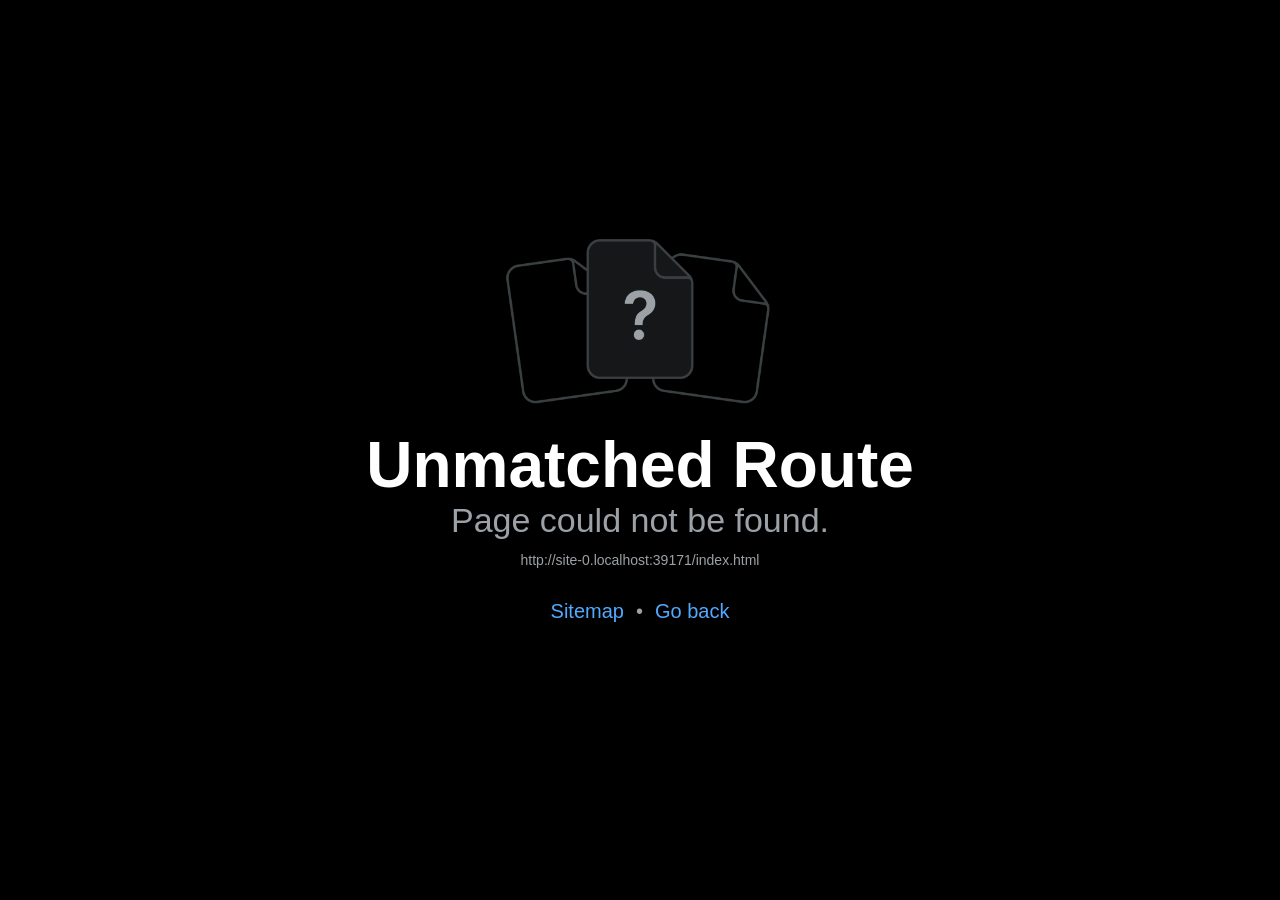
<file: index.html>
<!DOCTYPE html><html  lang="he" dir="rtl"><head><title data-rh="true"></title><meta charSet="utf-8"/><meta name="viewport" content="width=device-width, initial-scale=1, shrink-to-fit=no"/><meta http-equiv="X-UA-Compatible" content="IE=edge"/><title>אִיבַּעְיָא לְהוּ</title><link rel="manifest" href="/manifest.webmanifest"/><link rel="icon" type="image/png" sizes="32x32" href="/icons/favicon-32.png"/><link rel="apple-touch-icon" href="/icons/apple-touch-icon.png"/><meta name="theme-color" content="#FFFFFF" media="(prefers-color-scheme: light)"/><meta name="theme-color" content="#1A1714" media="(prefers-color-scheme: dark)"/><meta name="apple-mobile-web-app-capable" content="yes"/><meta name="mobile-web-app-capable" content="yes"/><meta name="apple-mobile-web-app-title" content="אִיבַּעְיָא לְהוּ"/><style id="expo-reset">#root,body,html{height:100%}body{overflow:hidden}#root{display:flex}</style><style id="react-native-stylesheet">[stylesheet-group="0"]{}
body{margin:0;}
button::-moz-focus-inner,input::-moz-focus-inner{border:0;padding:0;}
html{-ms-text-size-adjust:100%;-webkit-text-size-adjust:100%;-webkit-tap-highlight-color:rgba(0,0,0,0);}
input::-webkit-search-cancel-button,input::-webkit-search-decoration,input::-webkit-search-results-button,input::-webkit-search-results-decoration{display:none;}
[stylesheet-group="1"]{}
.css-11aywtz{-moz-appearance:textfield;-webkit-appearance:none;background-color:rgba(0,0,0,0.00);border-bottom-left-radius:0px;border-bottom-right-radius:0px;border-top-left-radius:0px;border-top-right-radius:0px;border:0 solid black;box-sizing:border-box;font:14px -apple-system,BlinkMacSystemFont,"Segoe UI",Roboto,Helvetica,Arial,sans-serif;margin:0px;padding:0px;resize:none;}
.css-146c3p1{background-color:rgba(0,0,0,0.00);border:0 solid black;box-sizing:border-box;color:rgba(0,0,0,1.00);display:inline;font:14px -apple-system,BlinkMacSystemFont,"Segoe UI",Roboto,Helvetica,Arial,sans-serif;list-style:none;margin:0px;padding:0px;position:relative;text-align:start;text-decoration:none;white-space:pre-wrap;word-wrap:break-word;}
.css-1jxf684{background-color:rgba(0,0,0,0.00);border:0 solid black;box-sizing:border-box;color:inherit;display:inline;font:inherit;list-style:none;margin:0px;padding:0px;position:relative;text-align:inherit;text-decoration:none;white-space:inherit;word-wrap:break-word;}
.css-9pa8cd{bottom:0px;height:100%;left:0px;opacity:0;position:absolute;right:0px;top:0px;width:100%;z-index:-1;}
.css-g5y9jx{align-content:flex-start;align-items:stretch;background-color:rgba(0,0,0,0.00);border:0 solid black;box-sizing:border-box;display:flex;flex-basis:auto;flex-direction:column;flex-shrink:0;list-style:none;margin:0px;min-height:0px;min-width:0px;padding:0px;position:relative;text-decoration:none;z-index:0;}
[stylesheet-group="2"]{}
.r-11mg6pl{border-bottom-color:rgba(255,255,255,1.00);border-left-color:rgba(255,255,255,1.00);border-right-color:rgba(255,255,255,1.00);border-top-color:rgba(255,255,255,1.00);}
.r-13awgt0{flex:1;}
.r-1awa8pu{border-bottom-color:rgba(101,119,134,1.00);border-left-color:rgba(101,119,134,1.00);border-right-color:rgba(101,119,134,1.00);border-top-color:rgba(101,119,134,1.00);}
.r-1bq2mok{margin:3px;}
.r-1d4xg89{border-bottom-color:rgba(170,184,194,1.00);border-left-color:rgba(170,184,194,1.00);border-right-color:rgba(170,184,194,1.00);border-top-color:rgba(170,184,194,1.00);}
.r-1dzdj1l{border-bottom-left-radius:10px;border-bottom-right-radius:10px;border-top-left-radius:10px;border-top-right-radius:10px;}
.r-1f0042m{border-bottom-left-radius:5px;border-bottom-right-radius:5px;border-top-left-radius:5px;border-top-right-radius:5px;}
.r-1j16mh1{border-bottom-left-radius:100%;border-bottom-right-radius:100%;border-top-left-radius:100%;border-top-right-radius:100%;}
.r-1jkafct{border-bottom-left-radius:2px;border-bottom-right-radius:2px;border-top-left-radius:2px;border-top-right-radius:2px;}
.r-1jyn79y{border-bottom-color:rgba(0,150,136,1.00);border-left-color:rgba(0,150,136,1.00);border-right-color:rgba(0,150,136,1.00);border-top-color:rgba(0,150,136,1.00);}
.r-1pcd2l5{padding:20px;}
.r-1phboty{border-bottom-style:solid;border-left-style:solid;border-right-style:solid;border-top-style:solid;}
.r-1q9bdsx{border-bottom-left-radius:12px;border-bottom-right-radius:12px;border-top-left-radius:12px;border-top-right-radius:12px;}
.r-1qsk4np{overflow-x:clip;overflow-y:clip;}
.r-1rvyss1{border-bottom-color:rgba(255,255,255,0.20);border-left-color:rgba(255,255,255,0.20);border-right-color:rgba(255,255,255,0.20);border-top-color:rgba(255,255,255,0.20);}
.r-1sp51qo{padding:10px;}
.r-1udh08x{overflow-x:hidden;overflow-y:hidden;}
.r-1uu6nss{padding:5px;}
.r-1xfd6ze{border-bottom-left-radius:8px;border-bottom-right-radius:8px;border-top-left-radius:8px;border-top-right-radius:8px;}
.r-4a18lf{border-bottom-color:rgba(255,0,0,1.00);border-left-color:rgba(255,0,0,1.00);border-right-color:rgba(255,0,0,1.00);border-top-color:rgba(255,0,0,1.00);}
.r-60ke3l{border-bottom-color:rgba(0,128,0,1.00);border-left-color:rgba(0,128,0,1.00);border-right-color:rgba(0,128,0,1.00);border-top-color:rgba(0,128,0,1.00);}
.r-6t2glc{border-bottom-left-radius:40px;border-bottom-right-radius:40px;border-top-left-radius:40px;border-top-right-radius:40px;}
.r-9x6qib{border-bottom-color:rgba(204,214,221,1.00);border-left-color:rgba(204,214,221,1.00);border-right-color:rgba(204,214,221,1.00);border-top-color:rgba(204,214,221,1.00);}
.r-bztko3{overflow-x:visible;overflow-y:visible;}
.r-crgep1{margin:0px;}
.r-d045u9{border-bottom-width:2px;border-left-width:2px;border-right-width:2px;border-top-width:2px;}
.r-d23pfw{padding:24px;}
.r-edyy15{padding:8px;}
.r-fx7oqy{border-bottom-color:rgba(0,0,255,1.00);border-left-color:rgba(0,0,255,1.00);border-right-color:rgba(0,0,255,1.00);border-top-color:rgba(0,0,255,1.00);}
.r-krxsd3{display:-webkit-box;}
.r-rs99b7{border-bottom-width:1px;border-left-width:1px;border-right-width:1px;border-top-width:1px;}
.r-s88bda{display:contents;}
.r-t60dpp{padding:0px;}
.r-wg31gx{border-bottom-color:rgba(49,53,56,1.00);border-left-color:rgba(49,53,56,1.00);border-right-color:rgba(49,53,56,1.00);border-top-color:rgba(49,53,56,1.00);}
.r-xoduu5{display:inline-flex;}
.r-ywje51{margin:auto;}
.r-z2wwpe{border-bottom-left-radius:4px;border-bottom-right-radius:4px;border-top-left-radius:4px;border-top-right-radius:4px;}
[stylesheet-group="2.1"]{}
.r-11f147o{padding-bottom:8px;padding-top:8px;}
.r-11gswi8{padding-left:3px;padding-right:3px;}
.r-17q4wm6{margin-left:5px;margin-right:5px;}
.r-184id4b{margin-bottom:12px;margin-top:12px;}
.r-1d7mnkm{padding-bottom:15px;padding-top:15px;}
.r-1e084wi{padding-left:0px;padding-right:0px;}
.r-1mmae3n{padding-bottom:12px;padding-top:12px;}
.r-1ntr0p{padding-left:5px;padding-right:5px;}
.r-1rsorjc{padding-left:36px;padding-right:36px;}
.r-1yd117h{padding-bottom:7px;padding-top:7px;}
.r-3o4zer{padding-left:12px;padding-right:12px;}
.r-cxgwc0{padding-left:24px;padding-right:24px;}
.r-f8sm7e{margin-left:auto;margin-right:auto;}
.r-is05cd{padding-left:8px;padding-right:8px;}
.r-jdiy1a{margin-left:11px;margin-right:11px;}
.r-jusfrs{margin-left:12px;margin-right:12px;}
.r-n5f61p{margin-bottom:3px;margin-top:3px;}
.r-n7gxbd{padding-left:4px;padding-right:4px;}
.r-u9wvl5{padding-left:20px;padding-right:20px;}
.r-ugi1tw{padding-left:5%;padding-right:5%;}
.r-w7s2jr{padding-bottom:16px;padding-top:16px;}
.r-ytbthy{padding-bottom:10px;padding-top:10px;}
[stylesheet-group="2.2"]{}
.r-10s2tm5{left:0%;}
.r-16o8guy{right:100%;}
.r-1a11zyx{margin-right:12px;}
.r-1cwvpvk{margin-left:12px;}
.r-1e97lx8{margin-right:3px;}
.r-1euzeng{padding-left:24px;}
.r-1g4tz6n{margin-right:-14.5px;}
.r-1h31txp{padding-right:16px;}
.r-1lhn9r{margin-left:-14.5px;}
.r-1sqnqi2{margin-left:3px;}
.r-1vl2501{padding-right:24px;}
.r-9mo606{margin-right:10px;}
.r-c59us2{left:-3px;}
.r-dqe1q{right:0%;}
.r-qb41rp{margin-right:5px;}
.r-rci37q{left:100%;}
.r-uhung1{margin-left:10px;}
.r-vpmibe{right:-3px;}
.r-w67my2{padding-left:16px;}
.r-wizibn{margin-left:5px;}
[stylesheet-group="3"]{}
.r-105ug2t{pointer-events:auto!important;}
.r-10ptun7{height:16px;}
.r-10v3vxq{transform:scaleX(-1);}
.r-10x49cs{font-size:10px;}
.r-10xqauy{padding-top:env(safe-area-inset-top);}
.r-11j9u27{visibility:hidden;}
.r-11mpjr4{background-color:rgba(223,223,223,1.00);}
.r-11udlyb{background-color:rgba(0,150,136,1.00);}
.r-11v9fek{min-width:180px;}
.r-11yh6sk{overflow-x:hidden;}
.r-12f6czt{top:17px;}
.r-12vffkv>* {pointer-events:auto;}
.r-12vffkv{pointer-events:none!important;}
.r-135wba7{line-height:24px;}
.r-13aq9py{animation-name:r-1iq689l;}
.r-13qz1uu{width:100%;}
.r-13tjlyg{transition-duration:0.1s;}
.r-1472mwg{height:24px;}
.r-14gqq1x{margin-top:4px;}
.r-14lw9ot{background-color:rgba(255,255,255,1.00);}
.r-14sbq61{background-color:rgba(33,150,243,1.00);}
.r-150rngu{-webkit-overflow-scrolling:touch;}
.r-16y2uox{flex-grow:1;}
.r-173mn98{align-self:flex-end;}
.r-173mzie{transform:scaleY(-1);}
.r-1777fci{justify-content:center;}
.r-17bb2tj{animation-duration:0.75s;}
.r-17leim2{background-repeat:repeat;}
.r-17s6mgv{justify-content:flex-end;}
.r-17tb59b{opacity:0.7;}
.r-17tloay{opacity:0.6;}
.r-17u3ijr{background-color:rgba(155,161,166,0.27);}
.r-184en5c{z-index:1;}
.r-18nhz7w{top:-3px;}
.r-18u1ve8{color:rgba(255,255,255,0.40);}
.r-18u37iz{flex-direction:row;}
.r-19oahor{font-size:64px;}
.r-19wmn03{width:20px;}
.r-19z077z{touch-action:none;}
.r-1a2p6p6{-webkit-text-decoration-style:solid;text-decoration-style:solid;}
.r-1abnn5w{animation-play-state:paused;}
.r-1acpoxo{width:36px;}
.r-1aiqnjv{font-family:monospace,monospace;}
.r-1aockid{width:40px;}
.r-1awozwy{align-items:center;}
.r-1ay1djp{animation-duration:1s;}
.r-1b43r93{font-size:14px;}
.r-1c6unfx{forced-color-adjust:none;}
.r-1c85bru{width:270px;}
.r-1cmwbt1{gap:8px;}
.r-1d2f490{left:0px;}
.r-1d5kdc7{flex-direction:column-reverse;}
.r-1ddef8g{-webkit-text-decoration-line:underline;text-decoration-line:underline;}
.r-1dernwh{height:70%;}
.r-1ei5mc7{cursor:inherit;}
.r-1enofrn{font-size:12px;}
.r-1euycsn{flex-direction:row-reverse;}
.r-1ewcgjf{box-shadow:0px 1px 3px rgba(0,0,0,0.5);}
.r-1ff274t{text-align:right;}
.r-1ffj0ar{background-color:rgba(0,0,0,0.40);}
.r-1g80hic{opacity:0.8;}
.r-1ge9hsw{max-width:960px;}
.r-1ghxqbu{font-variant:tabular-nums;}
.r-1h0z5md{justify-content:flex-start;}
.r-1habvwh{align-items:flex-start;}
.r-1i10wst{font-size:18px;}
.r-1i6wzkk{-moz-transition-property:opacity;-webkit-transition-property:opacity;transition-property:opacity;}
.r-1i71y14{gap:14px;}
.r-1ikidpy{letter-spacing:0.5px;}
.r-1iln25a{word-wrap:normal;}
.r-1inkyih{font-size:17px;}
.r-1iusvr4{flex-basis:0px;}
.r-1janqcz{width:16px;}
.r-1jkjb{margin-left:8px;}
.r-1kb76zh{margin-right:8px;}
.r-1kfrs79{font-weight:600;}
.r-1kihuf0{align-self:center;}
.r-1ld3bg{top:-4px;}
.r-1ldzwu0{animation-timing-function:linear;}
.r-1loqt21{cursor:pointer;}
.r-1mlwlqe{flex-basis:auto;}
.r-1mrlafo{background-position:0;}
.r-1muvv40{animation-iteration-count:infinite;}
.r-1niwhzg{background-color:rgba(0,0,0,0.00);}
.r-1nlw0im{bottom:8px;}
.r-1no09lo{margin-top:28px;}
.r-1nxhmzv{margin-bottom:28px;}
.r-1ny4l3l{outline-style:none;}
.r-1ocf4r9{scroll-snap-type:y mandatory;}
.r-1onu96p{border-curve:continuous;}
.r-1oszu61{align-items:stretch;}
.r-1otgn73{touch-action:manipulation;}
.r-1p0dtai{bottom:0px;}
.r-1pi2tsx{height:100%;}
.r-1pm8pkb{font-family:Courier;}
.r-1qd0xha{font-family:-apple-system,BlinkMacSystemFont,"Segoe UI",Roboto,Helvetica,Arial,sans-serif;}
.r-1qulhi1{animation-name:r-1pzkwqh;}
.r-1r4fvd0{color:rgba(82,169,255,1.00);}
.r-1r74h94{left:8px;}
.r-1r8g8re{height:36px;}
.r-1rnoaur{overflow-y:auto;}
.r-1sg8ghl{z-index:1000;}
.r-1ssbvtb{gap:12px;}
.r-1sxrcry{background-size:auto;}
.r-1udbk01{text-overflow:ellipsis;}
.r-1ui5ee8{font-size:32px;}
.r-1vr29t4{font-weight:800;}
.r-1w6e6rj{flex-wrap:wrap;}
.r-1wbh5a2{flex-shrink:1;}
.r-1wtj0ep{justify-content:space-between;}
.r-1wyyakw{z-index:-1;}
.r-1xcajam{position:fixed;}
.r-1xnzce8{-moz-user-select:text;-webkit-user-select:text;user-select:text;}
.r-1xpsq9i{box-shadow:0px 3px 3px rgba(0, 0, 0, 0.33);}
.r-1xzupcd{width:13px;}
.r-1yef0xd{animation-name:r-11cv4x;}
.r-2eszeu::-webkit-scrollbar{display:none}
.r-2eszeu{scrollbar-width:none;}
.r-30o5oe{-moz-appearance:none;-ms-appearance:none;-webkit-appearance:none;appearance:none;}
.r-356f0p{letter-spacing:0.35px;}
.r-3mc0re{right:8px;}
.r-3s2u2q{white-space:nowrap;}
.r-417010{z-index:0;}
.r-4gszlv{background-size:cover;}
.r-4v7adb{height:5px;}
.r-5oul0u{margin-bottom:8px;}
.r-60vfwk{min-width:1px;}
.r-633pao>* {pointer-events:none;}
.r-633pao{pointer-events:none!important;}
.r-6dt33c{opacity:1;}
.r-6gpygo{margin-bottom:12px;}
.r-6taxm2:-ms-input-placeholder{color:var(--placeholderTextColor);opacity:1;}
.r-6taxm2::-moz-placeholder{color:var(--placeholderTextColor);opacity:1;}
.r-6taxm2::-webkit-input-placeholder{color:var(--placeholderTextColor);opacity:1;}
.r-6taxm2::placeholder{color:var(--placeholderTextColor);opacity:1;}
.r-726pan{width:31px;}
.r-76blku{height:21px;}
.r-7cikom{font-size:inherit;}
.r-7q8q6z{cursor:default;}
.r-8akbws{-webkit-box-orient:vertical;}
.r-8ay8q1{letter-spacing:0.1px;}
.r-97e31f{padding-bottom:env(safe-area-inset-bottom);}
.r-9daxd3{animation-duration:250ms;}
.r-adyw6z{font-size:20px;}
.r-agouwx{transform:translateZ(0);}
.r-ah5dr5>* {pointer-events:none;}
.r-ah5dr5{pointer-events:auto!important;}
.r-aruset{font-weight:200;}
.r-bi4vy9{transform:translateY(100%);}
.r-bt1l66{min-height:20px;}
.r-buy8e9{overflow-y:hidden;}
.r-bv2aro{padding-left:env(safe-area-inset-left);}
.r-c68hjy{color:rgba(161,161,161,1.00);}
.r-cpa5s6{scroll-snap-align:start;}
.r-cqee49{color:rgba(0,0,0,1.00);}
.r-dkge59{background-color:rgba(170,184,194,1.00);}
.r-dnmrzs{max-width:100%;}
.r-eafdt9{transition-duration:0.15s;}
.r-ebwn4k{animation-name:r-q67da2;}
.r-ehq7j7{background-size:contain;}
.r-eqz5dr{flex-direction:column;}
.r-eu3ka{height:40px;}
.r-fdjqy7{text-align:left;}
.r-g3mlsw{animation-name:r-t2lo5v;}
.r-ghxds0{transform:translateY(0%);}
.r-gtdqiz{position:-webkit-sticky;position:sticky;}
.r-h0d30l{height:28px;}
.r-hxflta{padding-right:env(safe-area-inset-right);}
.r-icoktb{opacity:0.5;}
.r-ipm5af{top:0px;}
.r-jwli3a{color:rgba(255,255,255,1.00);}
.r-k200y{align-self:flex-start;}
.r-kemksi{background-color:rgba(0,0,0,1.00);}
.r-kizejy{color:rgba(155,161,166,1.00);}
.r-knv0ih{margin-top:8px;}
.r-leqjx2{animation-timing-function:cubic-bezier(0.215, 0.61, 0.355, 1);}
.r-lltvgl{overflow-x:auto;}
.r-lpb231{height:168px;}
.r-lrsllp{width:24px;}
.r-lrvibr{-moz-user-select:none;-webkit-user-select:none;user-select:none;}
.r-majxgm{font-weight:500;}
.r-mfh4gg{scroll-snap-type:x mandatory;}
.r-mhe3cw{z-index:10;}
.r-mro3nb{background-color:rgba(21,23,24,1.00);}
.r-n6v787{font-size:13px;}
.r-o4n3w5{width:23px;}
.r-orgf3d{opacity:0;}
.r-q4m81j{text-align:center;}
.r-qfi6ny{top:30000px;}
.r-qklmqi{border-bottom-width:1px;}
.r-qn3fzs{padding-bottom:24px;}
.r-r5vmyo{z-index:1002;}
.r-rjixqe{line-height:20px;}
.r-rs94m5{background-image:url("[data-uri]");}
.r-s62m2j{animation-timing-function:cubic-bezier(0.47, 0, 0.745, 0.715);}
.r-sfbmgh{z-index:9999;}
.r-so7y2g{line-height:64px;}
.r-tsynxw{text-transform:uppercase;}
.r-u6sd8q{background-repeat:no-repeat;}
.r-u8s1d{position:absolute;}
.r-u92y06{background-color:rgba(255,165,0,1.00);}
.r-ubezar{font-size:16px;}
.r-uho16t{font-size:34px;}
.r-vacyoi{padding-bottom:64px;}
.r-van48c{caret-color:transparent;}
.r-vboj7i{top:-7px;}
.r-vvn4in{background-position:center;}
.r-vw2c0b{font-weight:bold;}
.r-wfqgy4{transition-duration:100ms;}
.r-ws9h79{left:4px;}
.r-x11e5r{font-family:SFMono-Regular, Menlo, Monaco, Consolas, "Liberation Mono", "Courier New", monospace;}
.r-x3cy2q{background-size:100% 100%;}
.r-xx3c9p{animation-name:r-imtty0;}
.r-y7v2we{background-color:rgba(32,36,37,1.00);}
.r-yie26v{z-index:1001;}
.r-z80fyv{height:20px;}
.r-zchlnj{right:0px;}
.r-zz5t5d{font-size:28px;}
@-webkit-keyframes r-11cv4x{0%{transform:rotate(0deg);}100%{transform:rotate(360deg);}}
@-webkit-keyframes r-1iq689l{0%{transform:translateY(0%);}100%{transform:translateY(100%);}}
@-webkit-keyframes r-1pzkwqh{0%{transform:translateY(100%);}100%{transform:translateY(0%);}}
@-webkit-keyframes r-imtty0{0%{opacity:0;}100%{opacity:1;}}
@-webkit-keyframes r-q67da2{0%{transform:translateX(-100%);}100%{transform:translateX(400%);}}
@-webkit-keyframes r-t2lo5v{0%{opacity:1;}100%{opacity:0;}}
@keyframes r-11cv4x{0%{transform:rotate(0deg);}100%{transform:rotate(360deg);}}
@keyframes r-1iq689l{0%{transform:translateY(0%);}100%{transform:translateY(100%);}}
@keyframes r-1pzkwqh{0%{transform:translateY(100%);}100%{transform:translateY(0%);}}
@keyframes r-imtty0{0%{opacity:0;}100%{opacity:1;}}
@keyframes r-q67da2{0%{transform:translateX(-100%);}100%{transform:translateX(400%);}}
@keyframes r-t2lo5v{0%{opacity:1;}100%{opacity:0;}}</style><style id="expo-generated-fonts">@font-face{font-family:"FrankRuhlLibre_500Medium";src:url("/assets/node_modules/@expo-google-fonts/frank-ruhl-libre/500Medium/FrankRuhlLibre_500Medium.fea77182a018347a201427feacd6402b.ttf");font-display:auto}
@font-face{font-family:"FrankRuhlLibre_600SemiBold";src:url("/assets/node_modules/@expo-google-fonts/frank-ruhl-libre/600SemiBold/FrankRuhlLibre_600SemiBold.19a1c54d0d9832473f27c42de1955eb7.ttf");font-display:auto}
@font-face{font-family:"DavidLibre_400Regular";src:url("/assets/node_modules/@expo-google-fonts/david-libre/400Regular/DavidLibre_400Regular.ff1e9b693ae319d89d82f382ebd82531.ttf");font-display:auto}
@font-face{font-family:"DavidLibre_500Medium";src:url("/assets/node_modules/@expo-google-fonts/david-libre/500Medium/DavidLibre_500Medium.e7b264306704761c7e1ee94de9a4f3f1.ttf");font-display:auto}
@font-face{font-family:"NotoSerifHebrew_500Medium";src:url("/assets/node_modules/@expo-google-fonts/noto-serif-hebrew/500Medium/NotoSerifHebrew_500Medium.91e1eb70d8f243f4d2ffeb4d00b254a8.ttf");font-display:auto}
@font-face{font-family:"IBMPlexSansHebrew_300Light";src:url("/assets/node_modules/@expo-google-fonts/ibm-plex-sans-hebrew/300Light/IBMPlexSansHebrew_300Light.d0fa63bcf5c93c7399de307a3cbbf290.ttf");font-display:auto}
@font-face{font-family:"IBMPlexSansHebrew_400Regular";src:url("/assets/node_modules/@expo-google-fonts/ibm-plex-sans-hebrew/400Regular/IBMPlexSansHebrew_400Regular.ba9b648ce9238cf005cb9d9313782c99.ttf");font-display:auto}
@font-face{font-family:"IBMPlexSansHebrew_500Medium";src:url("/assets/node_modules/@expo-google-fonts/ibm-plex-sans-hebrew/500Medium/IBMPlexSansHebrew_500Medium.f644f6989a4f447cb4a4a2a9c152b095.ttf");font-display:auto}
@font-face{font-family:"Rubik_300Light";src:url("/assets/node_modules/@expo-google-fonts/rubik/300Light/Rubik_300Light.3de7668e7a481865a6815d05aca6dcac.ttf");font-display:auto}
@font-face{font-family:"Rubik_400Regular";src:url("/assets/node_modules/@expo-google-fonts/rubik/400Regular/Rubik_400Regular.77e1892c02dc223f0f258e5038423318.ttf");font-display:auto}
@font-face{font-family:"Rubik_500Medium";src:url("/assets/node_modules/@expo-google-fonts/rubik/500Medium/Rubik_500Medium.b50cf80a20b522e81d3191ccfc6fb109.ttf");font-display:auto}
@font-face{font-family:"Heebo_300Light";src:url("/assets/node_modules/@expo-google-fonts/heebo/300Light/Heebo_300Light.8d987b093f0c06e96c6ff0707f72426b.ttf");font-display:auto}
@font-face{font-family:"Heebo_400Regular";src:url("/assets/node_modules/@expo-google-fonts/heebo/400Regular/Heebo_400Regular.14e1826669fc483e0a2e71f592302040.ttf");font-display:auto}
@font-face{font-family:"Heebo_500Medium";src:url("/assets/node_modules/@expo-google-fonts/heebo/500Medium/Heebo_500Medium.172ac844cd718bc0a7177d95278d393b.ttf");font-display:auto}</style><link rel="preload" href="/assets/node_modules/@expo-google-fonts/frank-ruhl-libre/500Medium/FrankRuhlLibre_500Medium.fea77182a018347a201427feacd6402b.ttf" as="font" crossorigin="" /><link rel="preload" href="/assets/node_modules/@expo-google-fonts/frank-ruhl-libre/600SemiBold/FrankRuhlLibre_600SemiBold.19a1c54d0d9832473f27c42de1955eb7.ttf" as="font" crossorigin="" /><link rel="preload" href="/assets/node_modules/@expo-google-fonts/david-libre/400Regular/DavidLibre_400Regular.ff1e9b693ae319d89d82f382ebd82531.ttf" as="font" crossorigin="" /><link rel="preload" href="/assets/node_modules/@expo-google-fonts/david-libre/500Medium/DavidLibre_500Medium.e7b264306704761c7e1ee94de9a4f3f1.ttf" as="font" crossorigin="" /><link rel="preload" href="/assets/node_modules/@expo-google-fonts/noto-serif-hebrew/500Medium/NotoSerifHebrew_500Medium.91e1eb70d8f243f4d2ffeb4d00b254a8.ttf" as="font" crossorigin="" /><link rel="preload" href="/assets/node_modules/@expo-google-fonts/ibm-plex-sans-hebrew/300Light/IBMPlexSansHebrew_300Light.d0fa63bcf5c93c7399de307a3cbbf290.ttf" as="font" crossorigin="" /><link rel="preload" href="/assets/node_modules/@expo-google-fonts/ibm-plex-sans-hebrew/400Regular/IBMPlexSansHebrew_400Regular.ba9b648ce9238cf005cb9d9313782c99.ttf" as="font" crossorigin="" /><link rel="preload" href="/assets/node_modules/@expo-google-fonts/ibm-plex-sans-hebrew/500Medium/IBMPlexSansHebrew_500Medium.f644f6989a4f447cb4a4a2a9c152b095.ttf" as="font" crossorigin="" /><link rel="preload" href="/assets/node_modules/@expo-google-fonts/rubik/300Light/Rubik_300Light.3de7668e7a481865a6815d05aca6dcac.ttf" as="font" crossorigin="" /><link rel="preload" href="/assets/node_modules/@expo-google-fonts/rubik/400Regular/Rubik_400Regular.77e1892c02dc223f0f258e5038423318.ttf" as="font" crossorigin="" /><link rel="preload" href="/assets/node_modules/@expo-google-fonts/rubik/500Medium/Rubik_500Medium.b50cf80a20b522e81d3191ccfc6fb109.ttf" as="font" crossorigin="" /><link rel="preload" href="/assets/node_modules/@expo-google-fonts/heebo/300Light/Heebo_300Light.8d987b093f0c06e96c6ff0707f72426b.ttf" as="font" crossorigin="" /><link rel="preload" href="/assets/node_modules/@expo-google-fonts/heebo/400Regular/Heebo_400Regular.14e1826669fc483e0a2e71f592302040.ttf" as="font" crossorigin="" /><link rel="preload" href="/assets/node_modules/@expo-google-fonts/heebo/500Medium/Heebo_500Medium.172ac844cd718bc0a7177d95278d393b.ttf" as="font" crossorigin="" /><link rel="icon" href="/favicon.ico"/><script type="module">globalThis.__EXPO_ROUTER_HYDRATE__=true;</script></head><body><div id="root"><div class="css-g5y9jx r-13awgt0"><!--$--><div class="css-g5y9jx" style="flex:1"><div class="css-g5y9jx r-13awgt0"></div></div><!--/$--></div></div><script src="/_expo/static/js/web/entry-0640adf14162e5dc429fbdd04006ae08.js" defer></script>
</body></html>
</file>
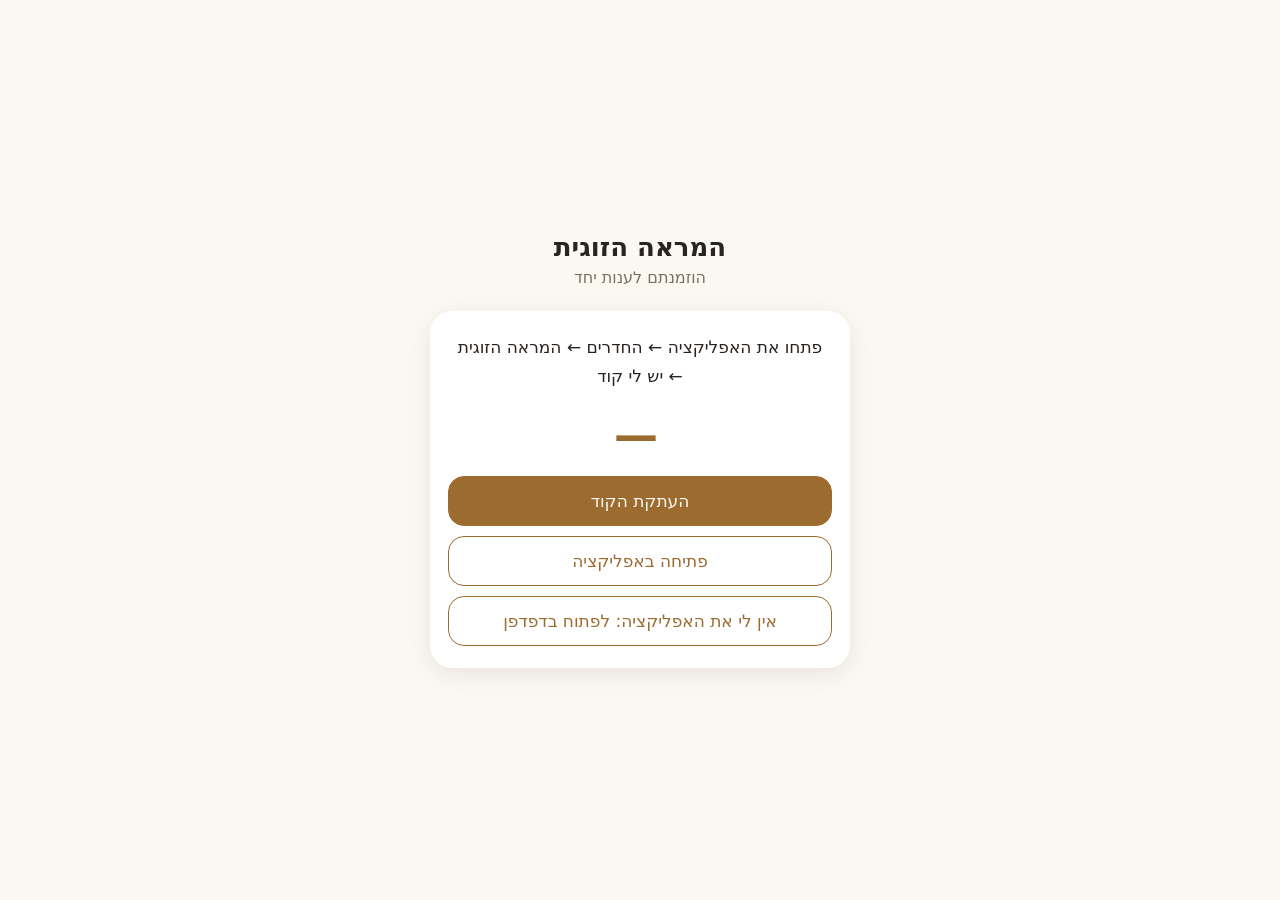
<file: p/index.html>
<!doctype html>
<html lang="he" dir="rtl">
<head>
<meta charset="utf-8">
<meta name="viewport" content="width=device-width, initial-scale=1">
<title>המראה הזוגית · אִיבַּעְיָא לְהוּ</title>
<style>
  :root { --bg:#FBF8F2; --ink:#2A2420; --soft:#7A6F66; --acc:#9C6B2F; --card:#fff; }
  @media (prefers-color-scheme: dark) { :root { --bg:#1A1714; --ink:#F2EBDD; --soft:#B5AA9B; --acc:#D8AE6A; --card:#25201B; } }
  * { box-sizing: border-box; }
  body { margin:0; min-height:100vh; background:var(--bg); color:var(--ink); font-family:system-ui,-apple-system,"Segoe UI",Arial,sans-serif;
         display:flex; align-items:center; justify-content:center; padding:24px 16px; }
  main { width:100%; max-width:420px; text-align:center; }
  h1 { font-size:26px; margin:0 0 6px; }
  .sub { color:var(--soft); margin:0 0 24px; }
  .card { background:var(--card); border-radius:22px; padding:22px 18px; box-shadow:0 6px 24px rgba(0,0,0,.08); }
  .steps { font-size:17px; line-height:1.7; margin:0 0 18px; }
  .code { font-size:44px; font-weight:700; letter-spacing:.18em; direction:ltr; color:var(--acc); margin:6px 0 16px; word-break:break-all; }
  button, a.btn { display:block; width:100%; font:inherit; font-size:17px; padding:14px; border-radius:16px; border:1px solid var(--acc);
                  background:transparent; color:var(--acc); cursor:pointer; text-decoration:none; margin-top:10px; }
  .primary { background:var(--acc); color:var(--bg); }
</style>
</head>
<body>
<main>
  <h1>המראה הזוגית</h1>
  <p class="sub" id="sub">הוזמנתם לענות יחד</p>
  <div class="card">
    <p class="steps">פתחו את האפליקציה ← החדרים ← המראה הזוגית ← יש לי קוד</p>
    <div class="code" id="code">—</div>
    <button id="copy" class="primary" type="button">העתקת הקוד</button>
    <a class="btn" id="app" href="#">פתיחה באפליקציה</a>
    <a class="btn" id="web" href="../pair/">אין לי את האפליקציה: לפתוח בדפדפן</a>
  </div>
</main>
<script>
  var c = (new URLSearchParams(location.search).get('c') || '').replace(/[^A-Za-z0-9-]/g, '').slice(0, 32);
  // The inviter's first name (Hebrew or Latin letters, up to 12), forwarded with the code.
  var n = (new URLSearchParams(location.search).get('n') || '').replace(/[^\u05D0-\u05EAA-Za-z]/g, '').slice(0, 12);
  var q = 'c=' + encodeURIComponent(c) + (n ? '&n=' + encodeURIComponent(n) : '');
  var app = 'ibayalehu://pair?' + q;
  var full = n ? c + ' (' + n + ')' : c;
  if (n) document.getElementById('sub').textContent = n + ' הזמין/ה אותך למראה הזוגית';
  document.getElementById('code').textContent = c || '—';
  document.getElementById('app').href = app;
  document.getElementById('web').href = '../pair/' + (c ? '?' + q : '');
  document.getElementById('copy').onclick = function () {
    var b = this;
    navigator.clipboard.writeText(full).then(function () { b.textContent = 'הועתק'; setTimeout(function () { b.textContent = 'העתקת הקוד'; }, 2000); });
  };
  if (c) location.href = app; // try the app right away; the page stays as the fallback
</script>
</body>
</html>
</file>
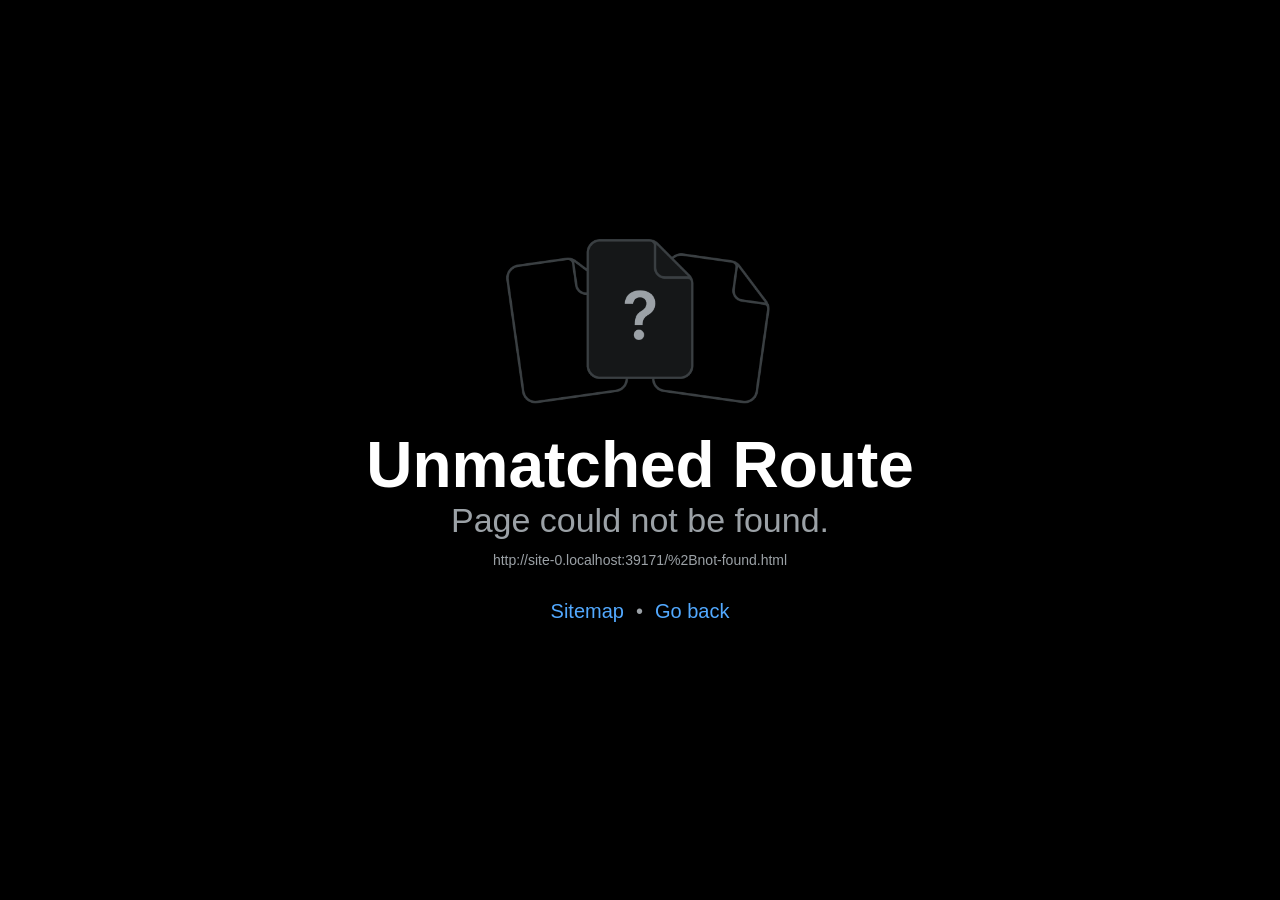
<file: +not-found.html>
<!DOCTYPE html><html  lang="he" dir="rtl"><head><title data-rh="true"></title><meta charSet="utf-8"/><meta name="viewport" content="width=device-width, initial-scale=1, shrink-to-fit=no"/><meta http-equiv="X-UA-Compatible" content="IE=edge"/><title>אִיבַּעְיָא לְהוּ</title><link rel="manifest" href="/manifest.webmanifest"/><link rel="icon" type="image/png" sizes="32x32" href="/icons/favicon-32.png"/><link rel="apple-touch-icon" href="/icons/apple-touch-icon.png"/><meta name="theme-color" content="#FFFFFF" media="(prefers-color-scheme: light)"/><meta name="theme-color" content="#1A1714" media="(prefers-color-scheme: dark)"/><meta name="apple-mobile-web-app-capable" content="yes"/><meta name="mobile-web-app-capable" content="yes"/><meta name="apple-mobile-web-app-title" content="אִיבַּעְיָא לְהוּ"/><style id="expo-reset">#root,body,html{height:100%}body{overflow:hidden}#root{display:flex}</style><style id="react-native-stylesheet">[stylesheet-group="0"]{}
body{margin:0;}
button::-moz-focus-inner,input::-moz-focus-inner{border:0;padding:0;}
html{-ms-text-size-adjust:100%;-webkit-text-size-adjust:100%;-webkit-tap-highlight-color:rgba(0,0,0,0);}
input::-webkit-search-cancel-button,input::-webkit-search-decoration,input::-webkit-search-results-button,input::-webkit-search-results-decoration{display:none;}
[stylesheet-group="1"]{}
.css-11aywtz{-moz-appearance:textfield;-webkit-appearance:none;background-color:rgba(0,0,0,0.00);border-bottom-left-radius:0px;border-bottom-right-radius:0px;border-top-left-radius:0px;border-top-right-radius:0px;border:0 solid black;box-sizing:border-box;font:14px -apple-system,BlinkMacSystemFont,"Segoe UI",Roboto,Helvetica,Arial,sans-serif;margin:0px;padding:0px;resize:none;}
.css-146c3p1{background-color:rgba(0,0,0,0.00);border:0 solid black;box-sizing:border-box;color:rgba(0,0,0,1.00);display:inline;font:14px -apple-system,BlinkMacSystemFont,"Segoe UI",Roboto,Helvetica,Arial,sans-serif;list-style:none;margin:0px;padding:0px;position:relative;text-align:start;text-decoration:none;white-space:pre-wrap;word-wrap:break-word;}
.css-1jxf684{background-color:rgba(0,0,0,0.00);border:0 solid black;box-sizing:border-box;color:inherit;display:inline;font:inherit;list-style:none;margin:0px;padding:0px;position:relative;text-align:inherit;text-decoration:none;white-space:inherit;word-wrap:break-word;}
.css-9pa8cd{bottom:0px;height:100%;left:0px;opacity:0;position:absolute;right:0px;top:0px;width:100%;z-index:-1;}
.css-g5y9jx{align-content:flex-start;align-items:stretch;background-color:rgba(0,0,0,0.00);border:0 solid black;box-sizing:border-box;display:flex;flex-basis:auto;flex-direction:column;flex-shrink:0;list-style:none;margin:0px;min-height:0px;min-width:0px;padding:0px;position:relative;text-decoration:none;z-index:0;}
[stylesheet-group="2"]{}
.r-11mg6pl{border-bottom-color:rgba(255,255,255,1.00);border-left-color:rgba(255,255,255,1.00);border-right-color:rgba(255,255,255,1.00);border-top-color:rgba(255,255,255,1.00);}
.r-13awgt0{flex:1;}
.r-1awa8pu{border-bottom-color:rgba(101,119,134,1.00);border-left-color:rgba(101,119,134,1.00);border-right-color:rgba(101,119,134,1.00);border-top-color:rgba(101,119,134,1.00);}
.r-1bq2mok{margin:3px;}
.r-1d4xg89{border-bottom-color:rgba(170,184,194,1.00);border-left-color:rgba(170,184,194,1.00);border-right-color:rgba(170,184,194,1.00);border-top-color:rgba(170,184,194,1.00);}
.r-1dzdj1l{border-bottom-left-radius:10px;border-bottom-right-radius:10px;border-top-left-radius:10px;border-top-right-radius:10px;}
.r-1f0042m{border-bottom-left-radius:5px;border-bottom-right-radius:5px;border-top-left-radius:5px;border-top-right-radius:5px;}
.r-1j16mh1{border-bottom-left-radius:100%;border-bottom-right-radius:100%;border-top-left-radius:100%;border-top-right-radius:100%;}
.r-1jkafct{border-bottom-left-radius:2px;border-bottom-right-radius:2px;border-top-left-radius:2px;border-top-right-radius:2px;}
.r-1jyn79y{border-bottom-color:rgba(0,150,136,1.00);border-left-color:rgba(0,150,136,1.00);border-right-color:rgba(0,150,136,1.00);border-top-color:rgba(0,150,136,1.00);}
.r-1pcd2l5{padding:20px;}
.r-1phboty{border-bottom-style:solid;border-left-style:solid;border-right-style:solid;border-top-style:solid;}
.r-1q9bdsx{border-bottom-left-radius:12px;border-bottom-right-radius:12px;border-top-left-radius:12px;border-top-right-radius:12px;}
.r-1qsk4np{overflow-x:clip;overflow-y:clip;}
.r-1rvyss1{border-bottom-color:rgba(255,255,255,0.20);border-left-color:rgba(255,255,255,0.20);border-right-color:rgba(255,255,255,0.20);border-top-color:rgba(255,255,255,0.20);}
.r-1sp51qo{padding:10px;}
.r-1udh08x{overflow-x:hidden;overflow-y:hidden;}
.r-1uu6nss{padding:5px;}
.r-1xfd6ze{border-bottom-left-radius:8px;border-bottom-right-radius:8px;border-top-left-radius:8px;border-top-right-radius:8px;}
.r-4a18lf{border-bottom-color:rgba(255,0,0,1.00);border-left-color:rgba(255,0,0,1.00);border-right-color:rgba(255,0,0,1.00);border-top-color:rgba(255,0,0,1.00);}
.r-60ke3l{border-bottom-color:rgba(0,128,0,1.00);border-left-color:rgba(0,128,0,1.00);border-right-color:rgba(0,128,0,1.00);border-top-color:rgba(0,128,0,1.00);}
.r-6t2glc{border-bottom-left-radius:40px;border-bottom-right-radius:40px;border-top-left-radius:40px;border-top-right-radius:40px;}
.r-9x6qib{border-bottom-color:rgba(204,214,221,1.00);border-left-color:rgba(204,214,221,1.00);border-right-color:rgba(204,214,221,1.00);border-top-color:rgba(204,214,221,1.00);}
.r-bztko3{overflow-x:visible;overflow-y:visible;}
.r-crgep1{margin:0px;}
.r-d045u9{border-bottom-width:2px;border-left-width:2px;border-right-width:2px;border-top-width:2px;}
.r-d23pfw{padding:24px;}
.r-edyy15{padding:8px;}
.r-fx7oqy{border-bottom-color:rgba(0,0,255,1.00);border-left-color:rgba(0,0,255,1.00);border-right-color:rgba(0,0,255,1.00);border-top-color:rgba(0,0,255,1.00);}
.r-krxsd3{display:-webkit-box;}
.r-rs99b7{border-bottom-width:1px;border-left-width:1px;border-right-width:1px;border-top-width:1px;}
.r-s88bda{display:contents;}
.r-t60dpp{padding:0px;}
.r-wg31gx{border-bottom-color:rgba(49,53,56,1.00);border-left-color:rgba(49,53,56,1.00);border-right-color:rgba(49,53,56,1.00);border-top-color:rgba(49,53,56,1.00);}
.r-xoduu5{display:inline-flex;}
.r-ywje51{margin:auto;}
.r-z2wwpe{border-bottom-left-radius:4px;border-bottom-right-radius:4px;border-top-left-radius:4px;border-top-right-radius:4px;}
[stylesheet-group="2.1"]{}
.r-11f147o{padding-bottom:8px;padding-top:8px;}
.r-11gswi8{padding-left:3px;padding-right:3px;}
.r-17q4wm6{margin-left:5px;margin-right:5px;}
.r-184id4b{margin-bottom:12px;margin-top:12px;}
.r-1d7mnkm{padding-bottom:15px;padding-top:15px;}
.r-1e084wi{padding-left:0px;padding-right:0px;}
.r-1mmae3n{padding-bottom:12px;padding-top:12px;}
.r-1ntr0p{padding-left:5px;padding-right:5px;}
.r-1rsorjc{padding-left:36px;padding-right:36px;}
.r-1yd117h{padding-bottom:7px;padding-top:7px;}
.r-3o4zer{padding-left:12px;padding-right:12px;}
.r-cxgwc0{padding-left:24px;padding-right:24px;}
.r-f8sm7e{margin-left:auto;margin-right:auto;}
.r-is05cd{padding-left:8px;padding-right:8px;}
.r-jdiy1a{margin-left:11px;margin-right:11px;}
.r-jusfrs{margin-left:12px;margin-right:12px;}
.r-n5f61p{margin-bottom:3px;margin-top:3px;}
.r-n7gxbd{padding-left:4px;padding-right:4px;}
.r-u9wvl5{padding-left:20px;padding-right:20px;}
.r-ugi1tw{padding-left:5%;padding-right:5%;}
.r-w7s2jr{padding-bottom:16px;padding-top:16px;}
.r-ytbthy{padding-bottom:10px;padding-top:10px;}
[stylesheet-group="2.2"]{}
.r-10s2tm5{left:0%;}
.r-16o8guy{right:100%;}
.r-1a11zyx{margin-right:12px;}
.r-1cwvpvk{margin-left:12px;}
.r-1e97lx8{margin-right:3px;}
.r-1euzeng{padding-left:24px;}
.r-1g4tz6n{margin-right:-14.5px;}
.r-1h31txp{padding-right:16px;}
.r-1lhn9r{margin-left:-14.5px;}
.r-1sqnqi2{margin-left:3px;}
.r-1vl2501{padding-right:24px;}
.r-9mo606{margin-right:10px;}
.r-c59us2{left:-3px;}
.r-dqe1q{right:0%;}
.r-qb41rp{margin-right:5px;}
.r-rci37q{left:100%;}
.r-uhung1{margin-left:10px;}
.r-vpmibe{right:-3px;}
.r-w67my2{padding-left:16px;}
.r-wizibn{margin-left:5px;}
[stylesheet-group="3"]{}
.r-105ug2t{pointer-events:auto!important;}
.r-10ptun7{height:16px;}
.r-10v3vxq{transform:scaleX(-1);}
.r-10x49cs{font-size:10px;}
.r-10xqauy{padding-top:env(safe-area-inset-top);}
.r-11j9u27{visibility:hidden;}
.r-11mpjr4{background-color:rgba(223,223,223,1.00);}
.r-11udlyb{background-color:rgba(0,150,136,1.00);}
.r-11v9fek{min-width:180px;}
.r-11yh6sk{overflow-x:hidden;}
.r-12f6czt{top:17px;}
.r-12vffkv>* {pointer-events:auto;}
.r-12vffkv{pointer-events:none!important;}
.r-135wba7{line-height:24px;}
.r-13aq9py{animation-name:r-1iq689l;}
.r-13qz1uu{width:100%;}
.r-13tjlyg{transition-duration:0.1s;}
.r-1472mwg{height:24px;}
.r-14gqq1x{margin-top:4px;}
.r-14lw9ot{background-color:rgba(255,255,255,1.00);}
.r-14sbq61{background-color:rgba(33,150,243,1.00);}
.r-150rngu{-webkit-overflow-scrolling:touch;}
.r-16y2uox{flex-grow:1;}
.r-173mn98{align-self:flex-end;}
.r-173mzie{transform:scaleY(-1);}
.r-1777fci{justify-content:center;}
.r-17bb2tj{animation-duration:0.75s;}
.r-17leim2{background-repeat:repeat;}
.r-17s6mgv{justify-content:flex-end;}
.r-17tb59b{opacity:0.7;}
.r-17tloay{opacity:0.6;}
.r-17u3ijr{background-color:rgba(155,161,166,0.27);}
.r-184en5c{z-index:1;}
.r-18nhz7w{top:-3px;}
.r-18u1ve8{color:rgba(255,255,255,0.40);}
.r-18u37iz{flex-direction:row;}
.r-19oahor{font-size:64px;}
.r-19wmn03{width:20px;}
.r-19z077z{touch-action:none;}
.r-1a2p6p6{-webkit-text-decoration-style:solid;text-decoration-style:solid;}
.r-1abnn5w{animation-play-state:paused;}
.r-1acpoxo{width:36px;}
.r-1aiqnjv{font-family:monospace,monospace;}
.r-1aockid{width:40px;}
.r-1awozwy{align-items:center;}
.r-1ay1djp{animation-duration:1s;}
.r-1b43r93{font-size:14px;}
.r-1c6unfx{forced-color-adjust:none;}
.r-1c85bru{width:270px;}
.r-1cmwbt1{gap:8px;}
.r-1d2f490{left:0px;}
.r-1d5kdc7{flex-direction:column-reverse;}
.r-1ddef8g{-webkit-text-decoration-line:underline;text-decoration-line:underline;}
.r-1dernwh{height:70%;}
.r-1ei5mc7{cursor:inherit;}
.r-1enofrn{font-size:12px;}
.r-1euycsn{flex-direction:row-reverse;}
.r-1ewcgjf{box-shadow:0px 1px 3px rgba(0,0,0,0.5);}
.r-1ff274t{text-align:right;}
.r-1ffj0ar{background-color:rgba(0,0,0,0.40);}
.r-1g80hic{opacity:0.8;}
.r-1ge9hsw{max-width:960px;}
.r-1ghxqbu{font-variant:tabular-nums;}
.r-1h0z5md{justify-content:flex-start;}
.r-1habvwh{align-items:flex-start;}
.r-1i10wst{font-size:18px;}
.r-1i6wzkk{-moz-transition-property:opacity;-webkit-transition-property:opacity;transition-property:opacity;}
.r-1i71y14{gap:14px;}
.r-1ikidpy{letter-spacing:0.5px;}
.r-1iln25a{word-wrap:normal;}
.r-1inkyih{font-size:17px;}
.r-1iusvr4{flex-basis:0px;}
.r-1janqcz{width:16px;}
.r-1jkjb{margin-left:8px;}
.r-1kb76zh{margin-right:8px;}
.r-1kfrs79{font-weight:600;}
.r-1kihuf0{align-self:center;}
.r-1ld3bg{top:-4px;}
.r-1ldzwu0{animation-timing-function:linear;}
.r-1loqt21{cursor:pointer;}
.r-1mlwlqe{flex-basis:auto;}
.r-1mrlafo{background-position:0;}
.r-1muvv40{animation-iteration-count:infinite;}
.r-1niwhzg{background-color:rgba(0,0,0,0.00);}
.r-1nlw0im{bottom:8px;}
.r-1no09lo{margin-top:28px;}
.r-1nxhmzv{margin-bottom:28px;}
.r-1ny4l3l{outline-style:none;}
.r-1ocf4r9{scroll-snap-type:y mandatory;}
.r-1onu96p{border-curve:continuous;}
.r-1oszu61{align-items:stretch;}
.r-1otgn73{touch-action:manipulation;}
.r-1p0dtai{bottom:0px;}
.r-1pi2tsx{height:100%;}
.r-1pm8pkb{font-family:Courier;}
.r-1qd0xha{font-family:-apple-system,BlinkMacSystemFont,"Segoe UI",Roboto,Helvetica,Arial,sans-serif;}
.r-1qulhi1{animation-name:r-1pzkwqh;}
.r-1r4fvd0{color:rgba(82,169,255,1.00);}
.r-1r74h94{left:8px;}
.r-1r8g8re{height:36px;}
.r-1rnoaur{overflow-y:auto;}
.r-1sg8ghl{z-index:1000;}
.r-1ssbvtb{gap:12px;}
.r-1sxrcry{background-size:auto;}
.r-1udbk01{text-overflow:ellipsis;}
.r-1ui5ee8{font-size:32px;}
.r-1vr29t4{font-weight:800;}
.r-1w6e6rj{flex-wrap:wrap;}
.r-1wbh5a2{flex-shrink:1;}
.r-1wtj0ep{justify-content:space-between;}
.r-1wyyakw{z-index:-1;}
.r-1xcajam{position:fixed;}
.r-1xnzce8{-moz-user-select:text;-webkit-user-select:text;user-select:text;}
.r-1xpsq9i{box-shadow:0px 3px 3px rgba(0, 0, 0, 0.33);}
.r-1xzupcd{width:13px;}
.r-1yef0xd{animation-name:r-11cv4x;}
.r-2eszeu::-webkit-scrollbar{display:none}
.r-2eszeu{scrollbar-width:none;}
.r-30o5oe{-moz-appearance:none;-ms-appearance:none;-webkit-appearance:none;appearance:none;}
.r-356f0p{letter-spacing:0.35px;}
.r-3mc0re{right:8px;}
.r-3s2u2q{white-space:nowrap;}
.r-417010{z-index:0;}
.r-4gszlv{background-size:cover;}
.r-4v7adb{height:5px;}
.r-5oul0u{margin-bottom:8px;}
.r-60vfwk{min-width:1px;}
.r-633pao>* {pointer-events:none;}
.r-633pao{pointer-events:none!important;}
.r-6dt33c{opacity:1;}
.r-6gpygo{margin-bottom:12px;}
.r-6taxm2:-ms-input-placeholder{color:var(--placeholderTextColor);opacity:1;}
.r-6taxm2::-moz-placeholder{color:var(--placeholderTextColor);opacity:1;}
.r-6taxm2::-webkit-input-placeholder{color:var(--placeholderTextColor);opacity:1;}
.r-6taxm2::placeholder{color:var(--placeholderTextColor);opacity:1;}
.r-726pan{width:31px;}
.r-76blku{height:21px;}
.r-7cikom{font-size:inherit;}
.r-7q8q6z{cursor:default;}
.r-8akbws{-webkit-box-orient:vertical;}
.r-8ay8q1{letter-spacing:0.1px;}
.r-97e31f{padding-bottom:env(safe-area-inset-bottom);}
.r-9daxd3{animation-duration:250ms;}
.r-adyw6z{font-size:20px;}
.r-agouwx{transform:translateZ(0);}
.r-ah5dr5>* {pointer-events:none;}
.r-ah5dr5{pointer-events:auto!important;}
.r-aruset{font-weight:200;}
.r-bi4vy9{transform:translateY(100%);}
.r-bt1l66{min-height:20px;}
.r-buy8e9{overflow-y:hidden;}
.r-bv2aro{padding-left:env(safe-area-inset-left);}
.r-c68hjy{color:rgba(161,161,161,1.00);}
.r-cpa5s6{scroll-snap-align:start;}
.r-cqee49{color:rgba(0,0,0,1.00);}
.r-dkge59{background-color:rgba(170,184,194,1.00);}
.r-dnmrzs{max-width:100%;}
.r-eafdt9{transition-duration:0.15s;}
.r-ebwn4k{animation-name:r-q67da2;}
.r-ehq7j7{background-size:contain;}
.r-eqz5dr{flex-direction:column;}
.r-eu3ka{height:40px;}
.r-fdjqy7{text-align:left;}
.r-g3mlsw{animation-name:r-t2lo5v;}
.r-ghxds0{transform:translateY(0%);}
.r-gtdqiz{position:-webkit-sticky;position:sticky;}
.r-h0d30l{height:28px;}
.r-hxflta{padding-right:env(safe-area-inset-right);}
.r-icoktb{opacity:0.5;}
.r-ipm5af{top:0px;}
.r-jwli3a{color:rgba(255,255,255,1.00);}
.r-k200y{align-self:flex-start;}
.r-kemksi{background-color:rgba(0,0,0,1.00);}
.r-kizejy{color:rgba(155,161,166,1.00);}
.r-knv0ih{margin-top:8px;}
.r-leqjx2{animation-timing-function:cubic-bezier(0.215, 0.61, 0.355, 1);}
.r-lltvgl{overflow-x:auto;}
.r-lpb231{height:168px;}
.r-lrsllp{width:24px;}
.r-lrvibr{-moz-user-select:none;-webkit-user-select:none;user-select:none;}
.r-majxgm{font-weight:500;}
.r-mfh4gg{scroll-snap-type:x mandatory;}
.r-mhe3cw{z-index:10;}
.r-mro3nb{background-color:rgba(21,23,24,1.00);}
.r-n6v787{font-size:13px;}
.r-o4n3w5{width:23px;}
.r-orgf3d{opacity:0;}
.r-q4m81j{text-align:center;}
.r-qfi6ny{top:30000px;}
.r-qklmqi{border-bottom-width:1px;}
.r-qn3fzs{padding-bottom:24px;}
.r-r5vmyo{z-index:1002;}
.r-rjixqe{line-height:20px;}
.r-rs94m5{background-image:url("[data-uri]");}
.r-s62m2j{animation-timing-function:cubic-bezier(0.47, 0, 0.745, 0.715);}
.r-sfbmgh{z-index:9999;}
.r-so7y2g{line-height:64px;}
.r-tsynxw{text-transform:uppercase;}
.r-u6sd8q{background-repeat:no-repeat;}
.r-u8s1d{position:absolute;}
.r-u92y06{background-color:rgba(255,165,0,1.00);}
.r-ubezar{font-size:16px;}
.r-uho16t{font-size:34px;}
.r-vacyoi{padding-bottom:64px;}
.r-van48c{caret-color:transparent;}
.r-vboj7i{top:-7px;}
.r-vvn4in{background-position:center;}
.r-vw2c0b{font-weight:bold;}
.r-wfqgy4{transition-duration:100ms;}
.r-ws9h79{left:4px;}
.r-x11e5r{font-family:SFMono-Regular, Menlo, Monaco, Consolas, "Liberation Mono", "Courier New", monospace;}
.r-x3cy2q{background-size:100% 100%;}
.r-xx3c9p{animation-name:r-imtty0;}
.r-y7v2we{background-color:rgba(32,36,37,1.00);}
.r-yie26v{z-index:1001;}
.r-z80fyv{height:20px;}
.r-zchlnj{right:0px;}
.r-zz5t5d{font-size:28px;}
@-webkit-keyframes r-11cv4x{0%{transform:rotate(0deg);}100%{transform:rotate(360deg);}}
@-webkit-keyframes r-1iq689l{0%{transform:translateY(0%);}100%{transform:translateY(100%);}}
@-webkit-keyframes r-1pzkwqh{0%{transform:translateY(100%);}100%{transform:translateY(0%);}}
@-webkit-keyframes r-imtty0{0%{opacity:0;}100%{opacity:1;}}
@-webkit-keyframes r-q67da2{0%{transform:translateX(-100%);}100%{transform:translateX(400%);}}
@-webkit-keyframes r-t2lo5v{0%{opacity:1;}100%{opacity:0;}}
@keyframes r-11cv4x{0%{transform:rotate(0deg);}100%{transform:rotate(360deg);}}
@keyframes r-1iq689l{0%{transform:translateY(0%);}100%{transform:translateY(100%);}}
@keyframes r-1pzkwqh{0%{transform:translateY(100%);}100%{transform:translateY(0%);}}
@keyframes r-imtty0{0%{opacity:0;}100%{opacity:1;}}
@keyframes r-q67da2{0%{transform:translateX(-100%);}100%{transform:translateX(400%);}}
@keyframes r-t2lo5v{0%{opacity:1;}100%{opacity:0;}}</style><link rel="icon" href="/favicon.ico"/><script type="module">globalThis.__EXPO_ROUTER_HYDRATE__=true;</script></head><body><div id="root"><div class="css-g5y9jx r-13awgt0"></div></div><script src="/_expo/static/js/web/entry-0640adf14162e5dc429fbdd04006ae08.js" defer></script>
</body></html>
</file>
